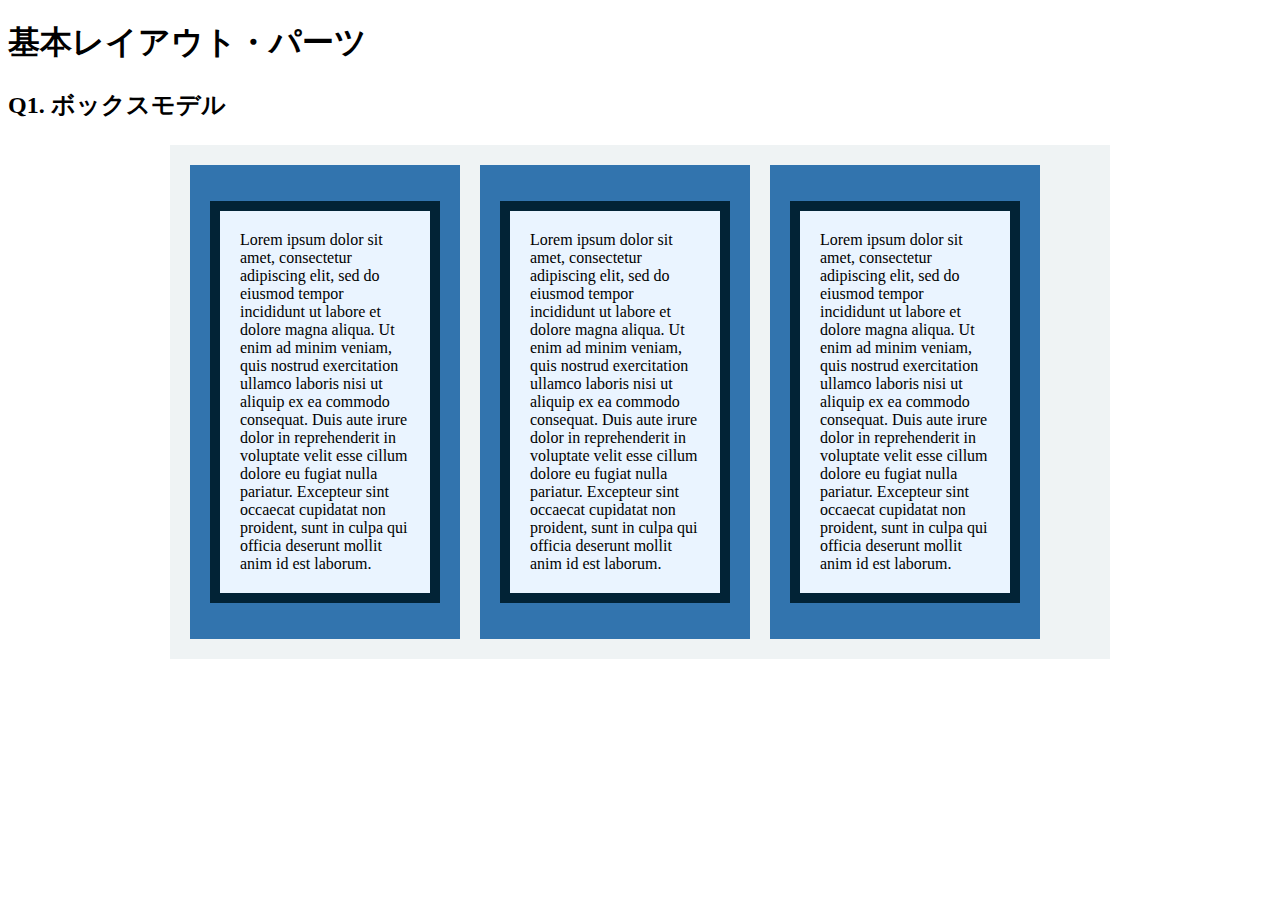
<file: layout_parts/q1/index.html>
<!DOCTYPE html>
<html>
  <head>
    <meta charset="utf-8">
    <meta http-equiv="X-UA-Compatible" content="IE=edge">
    <meta name="viewport" content="width=device-width, initial-scale=1.0, maximum-scale=1.0, user-scalable=no">
    <meta name="format-detection" content="telephone=no">
    <title>基本レイアウト・パーツ</title>
    <link rel="stylesheet" href="http://gizumo-inc.github.io/sample/front-lesson/layout_parts_new/assets/css/reset.css">
    <link rel="stylesheet" href="http://gizumo-inc.github.io/sample/front-lesson/layout_parts_new/assets/css/base.css">
    <link rel="stylesheet" href="css/style.css">
  </head>
  <body>
    <div class="wrapper">
      <h1 class="title">基本レイアウト・パーツ</h1>
      <h2 class="headline">
        <p class="headline__text">Q1. ボックスモデル</p>
      </h2>
      <div class="box">
        <!--
            このQ1のみ「answer」フォルダがあり、そこにQ1でのHTML/CSSの説明が書いてあります。
            その「index.html」をブラウザとテキストエディタで開き、参考にしてみてください。

             この問題はmarginとpaddingとborderをうまく使ってボックスを配置する問題です。
             レイアウトとしては、1つの大きなボックスの中に3つのボックスが横並びになっていて、
             さらにその3つのボックスの中にそれぞれ1つずつボックスが入っている形になっています。
             3つのボックスはfloatで横並びにしているので、clearfixでの解除も忘れないようにしてください。

             ■この問題で使う大事なプロパティ
             ・margin
             ・padding
             ・border
             ・float
        -->
        <!-- 回答はクラスq1の要素の中に書いてね -->
        <!-- すでについてるクラスにはstyleを指定しない。styleをつける場合は自分で新たにクラスをつけること -->
         <div class="q1 clearfix">
            <div class="content-box">
                <p class="q1__content__text">Lorem ipsum dolor sit amet, consectetur adipiscing elit, sed do eiusmod tempor incididunt ut labore et dolore magna aliqua. Ut enim ad minim veniam, quis nostrud exercitation ullamco laboris nisi ut aliquip ex ea commodo consequat. Duis aute irure dolor in reprehenderit in voluptate velit esse cillum dolore eu fugiat nulla pariatur. Excepteur sint occaecat cupidatat non proident, sunt in culpa qui officia deserunt mollit anim id est laborum.</p>
            </div>
            <div class="content-box">
              <p class="q1__content__text">Lorem ipsum dolor sit amet, consectetur adipiscing elit, sed do eiusmod tempor incididunt ut labore et dolore magna aliqua. Ut enim ad minim veniam, quis nostrud exercitation ullamco laboris nisi ut aliquip ex ea commodo consequat. Duis aute irure dolor in reprehenderit in voluptate velit esse cillum dolore eu fugiat nulla pariatur. Excepteur sint occaecat cupidatat non proident, sunt in culpa qui officia deserunt mollit anim id est laborum.</p>
            </div>
            <div class="content-box">
              <p class="q1__content__text">Lorem ipsum dolor sit amet, consectetur adipiscing elit, sed do eiusmod tempor incididunt ut labore et dolore magna aliqua. Ut enim ad minim veniam, quis nostrud exercitation ullamco laboris nisi ut aliquip ex ea commodo consequat. Duis aute irure dolor in reprehenderit in voluptate velit esse cillum dolore eu fugiat nulla pariatur. Excepteur sint occaecat cupidatat non proident, sunt in culpa qui officia deserunt mollit anim id est laborum.</p>
            </div>
          </div>
        </div>
        <!-- 回答はクラスq1の要素の中に書いてね -->
      </div>
    </div>
  </body>
</html>
</file>
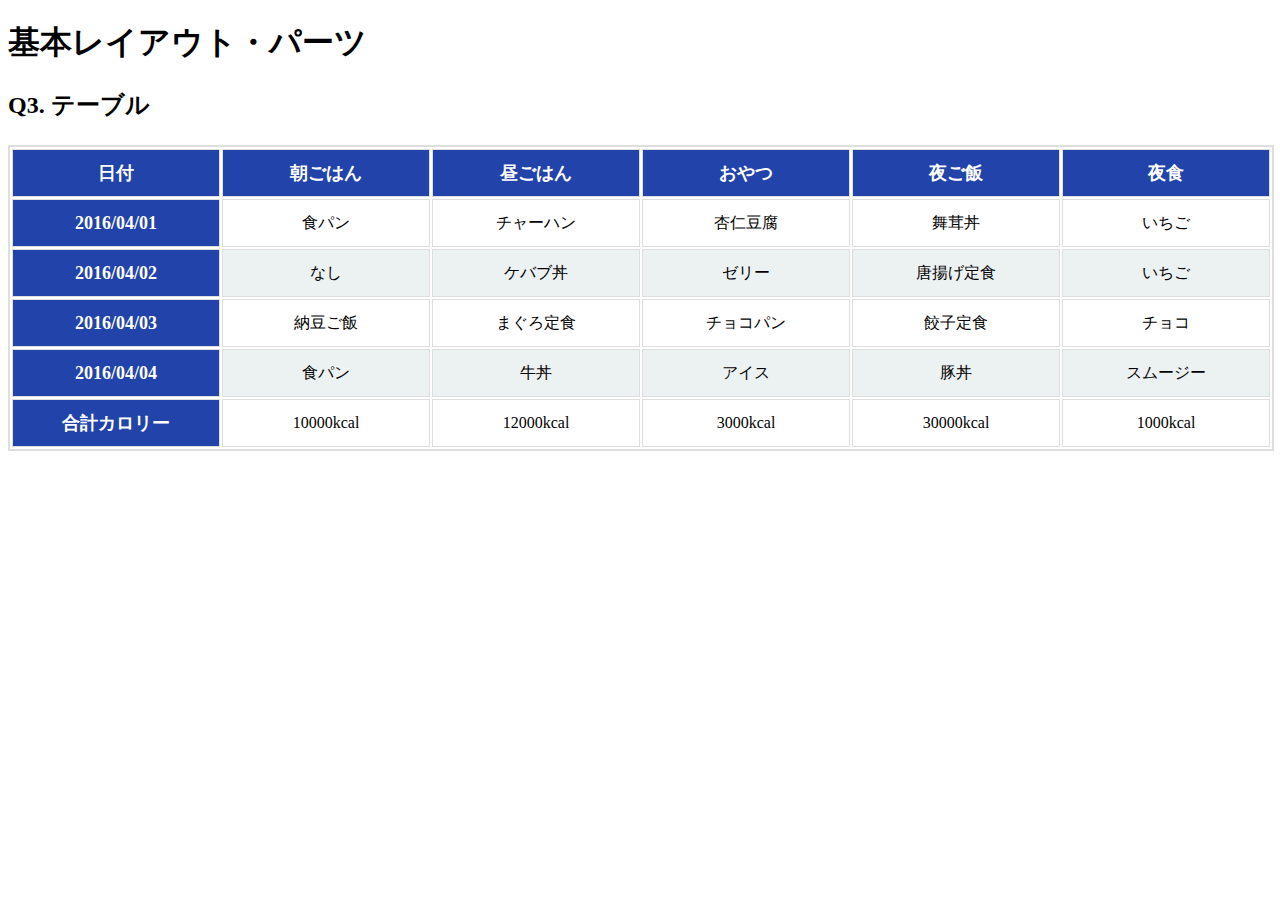
<file: layout_parts/q3/index.html>
<!DOCTYPE html>
<html>
  <head>
    <meta charset="utf-8">
    <meta http-equiv="X-UA-Compatible" content="IE=edge">
    <meta name="viewport" content="width=device-width, initial-scale=1.0, maximum-scale=1.0, user-scalable=no">
    <meta name="format-detection" content="telephone=no">
    <title>基本レイアウト・パーツ</title>
    <link rel="stylesheet" href="http://gizumo-inc.github.io/sample/front-lesson/layout_parts_new/assets/css/reset.css">
    <link rel="stylesheet" href="http://gizumo-inc.github.io/sample/front-lesson/layout_parts_new/assets/css/base.css">
    <link rel="stylesheet" href="css/style.css">
  </head>
  <body>
    <div class="wrapper">
      <h1 class="title">基本レイアウト・パーツ</h1>
      <h2 class="headline">
        <p class="headline__text">Q3. テーブル</p>
      </h2>
      <div class="box">
        <!--
             tableタグを使って表をつくってもらいます。
             tableタグ内では使っていいタグと使っていい順序というものが決まっています。
             それを検索しながら当てはめてください。

             背景色が青いセルのfont-sizeは18pxでline-heightが26pxです。
             それ以外のセルはfont-sizeが16pxでline-heightが22pxです。

             ■この問題で使う大事なプロパティ
             ・table-layout

             ■この問題で使う大事な擬似要素
             ・:nth-child
             ・:first-child
             ・:last-child

             ■必須ではないけど使えると便利な擬似要素
             ・:not
        -->
        <!-- 回答はクラスq3の要素の中に書いてね -->
        <!-- すでについてるクラスにはstyleを指定しない。styleをつける場合は自分で新たにクラスをつけること -->
        <div class="q3">
          <table class="q3__contents">
            <thead>
              <tr>
                <th>日付</th>
                <th>朝ごはん</th>
                <th>昼ごはん</th>
                <th>おやつ</th>
                <th>夜ご飯</th>
                <th>夜食</th>
              </tr>
            </thead>
            <tbody>
              <tr>
                <th>2016/04/01</th>
                <td>食パン</td>
                <td>チャーハン</td>
                <td>杏仁豆腐</td>
                <td>舞茸丼</td>
                <td>いちご</td>
              </tr>
              <tr>
                <th>2016/04/02</th>
                <td>なし</td>
                <td>ケバブ丼</td>
                <td>ゼリー</td>
                <td>唐揚げ定食</td>
                <td>いちご</td>
              </tr>
              <tr>
                <th>2016/04/03</th>
                <td>納豆ご飯</td>
                <td>まぐろ定食</td>
                <td>チョコパン</td>
                <td>餃子定食</td>
                <td>チョコ</td>
              </tr>
              <tr>
                <th>2016/04/04</th>
                <td>食パン</td>
                <td>牛丼</td>
                <td>アイス</td>
                <td>豚丼</td>
                <td>スムージー</td>
              </tr>
              <tr>
                <th>合計カロリー</th>
                <td>10000kcal</td>
                <td>12000kcal</td>
                <td>3000kcal</td>
                <td>30000kcal</td>
                <td>1000kcal</td>
              </tr>
            </tbody>
           </table>
          </div>
        </div>
        <!-- 回答はクラスq3の要素の中に書いてね -->
      </div>
    </div>
  </body>
  </html>
</file>
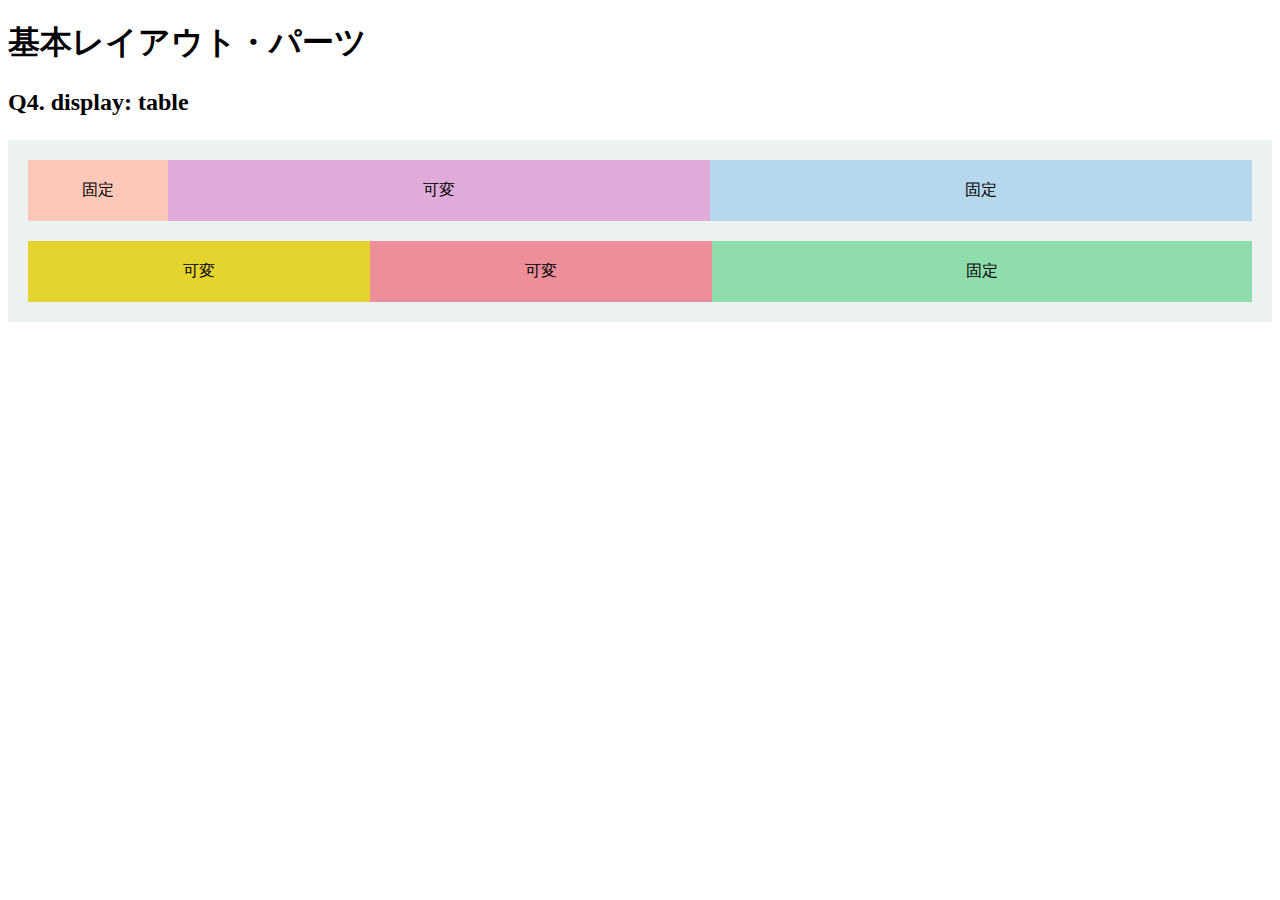
<file: layout_parts/q4/index.html>
<!DOCTYPE html>
<html>
  <head>
    <meta charset="utf-8">
    <meta http-equiv="X-UA-Compatible" content="IE=edge">
    <meta name="viewport" content="width=device-width, initial-scale=1.0, maximum-scale=1.0, user-scalable=no">
    <meta name="format-detection" content="telephone=no">
    <title>基本レイアウト・パーツ</title>
    <link rel="stylesheet" href="http://gizumo-inc.github.io/sample/front-lesson/layout_parts_new/assets/css/reset.css">
    <link rel="stylesheet" href="http://gizumo-inc.github.io/sample/front-lesson/layout_parts_new/assets/css/base.css">
    <link rel="stylesheet" href="css/style.css">
  </head>
  <body>
    <div class="wrapper">
      <h1 class="title">基本レイアウト・パーツ</h1>
      <h2 class="headline">
        <p class="headline__text">Q4. display: table</p>
      </h2>
      <div class="box">
        <!--
             Webサイトを作る際、「メインコンテンツはウィンドウの横幅に応じて伸縮するけれどサイドバーは常に固定値」といったようなレイアウトをすることが多々あります。
             そのようなときに、ウィンドウサイズに対して固定のものと可変のものを横に並べるやり方がわからないとレイアウトができません。
             display: tableを使うことで実現することができるのでやってみましょう。
             固定と書いてあるdivはウィンドウサイズが変わっても横幅が変化せず、可変と書いてあるdivはウィンドウサイズの変化に合わせて横幅が変化するようにスタイルをあてます。

             今回もHTMLは記述してあるので、新たにclassを付与してスタイルをあててください。
             .q4のdivにスタイルを当てる場合は、.q4に当てるのではなく新たにclassを付与してスタイルをあててください。

             ■この問題で使う大事なプロパティ
             ・display: table
             ・display: table-cell
        -->
        <!-- 回答はクラスq4の要素の中に書いてね -->
        <!-- すでについてるクラスにはstyleを指定しない。styleをつける場合は自分で新たにクラスをつけること -->
        <!-- 新たにタグは追加しなくてもできます。 -->
        <div class="q4-contents-box">
          <div class="q4__contents">
            <div class="q4__contents__cell is-pink">固定</div>
            <div class="q4__contents__cell is-purple">可変</div>
            <div class="q4__contents__cell is-blue">固定</div>
          </div>
          <div class="q4__contents">
            <div class="q4__contents__cell is-yellow">可変</div>
            <div class="q4__contents__cell is-red">可変</div>
            <div class="q4__contents__cell is-green">固定</div>
          </div>
        </div>
        <!-- 回答はクラスq4の要素の中に書いてね -->
      </div>
    </div>
  </body>
</html>
</file>
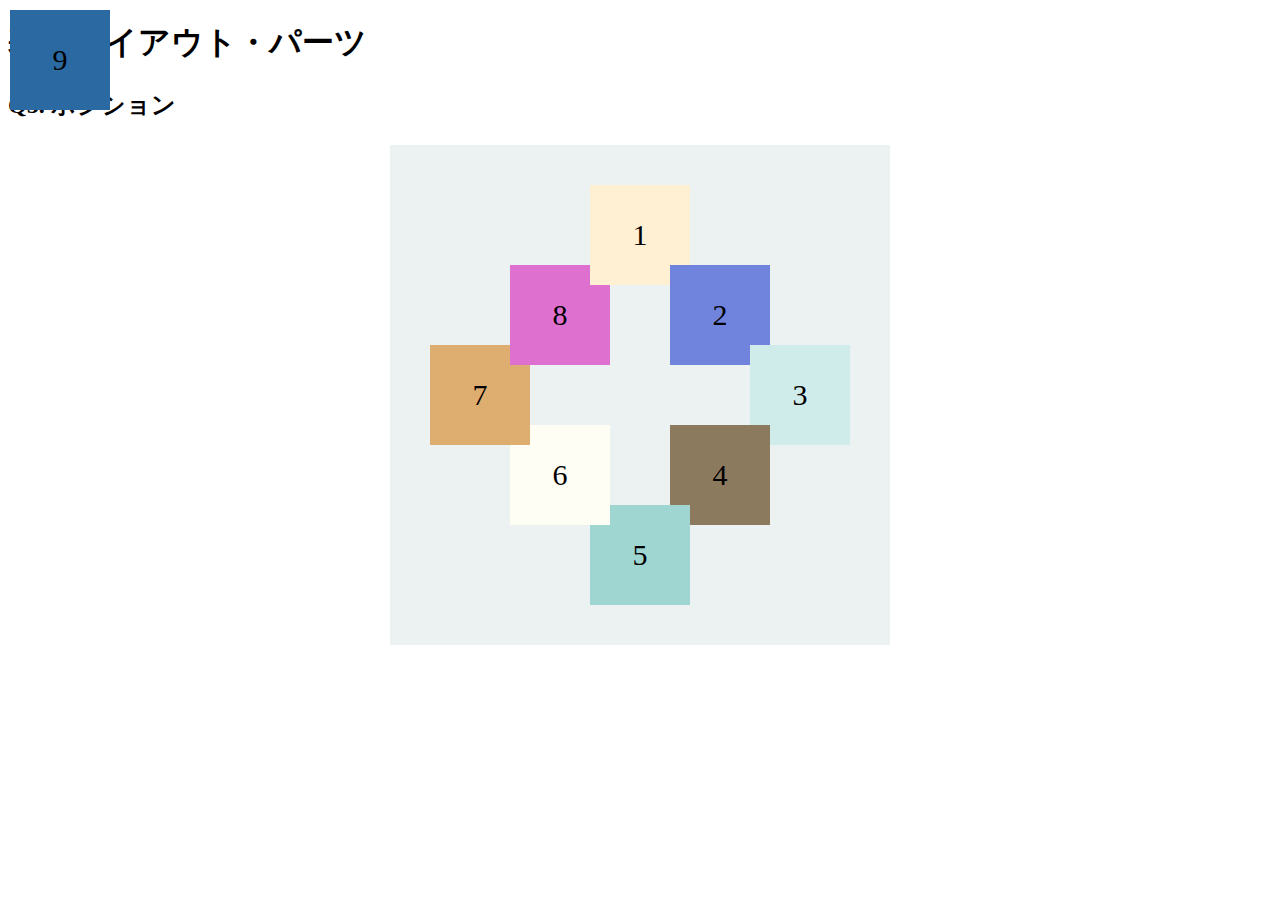
<file: layout_parts/q5/index.html>
<!DOCTYPE html>
<html>
  <head>
    <meta charset="utf-8">
    <meta http-equiv="X-UA-Compatible" content="IE=edge">
    <meta name="viewport" content="width=device-width, initial-scale=1.0, maximum-scale=1.0, user-scalable=no">
    <meta name="format-detection" content="telephone=no">
    <title>基本レイアウト・パーツ</title>
    <link rel="stylesheet" href="http://gizumo-inc.github.io/sample/front-lesson/layout_parts_new/assets/css/reset.css">
    <link rel="stylesheet" href="http://gizumo-inc.github.io/sample/front-lesson/layout_parts_new/assets/css/base.css">
    <link rel="stylesheet" href="css/style.css">
  </head>
  <body>
    <div class="wrapper">
      <h1 class="title">基本レイアウト・パーツ</h1>
      <h2 class="headline">
        <p class="headline__text">Q5. ポジション</p>
      </h2>
      <div class="box">
        <!--
             9個のボックスをきれいに配置しましょう。ボックスの重なり方(どれが上にあるのか)も意識してください。
             9番のボックスは常に(画面サイズに関わらず、スクロールに付随して)画面の左上に存在するように配置してください。

             ちなみにこの問題では、すでにHTMLは用意されています。
             ただ順序がばらばらになっているので、HTMLは変えずにCSSだけで正しい順序で配置してみてください。(classの付与は可)

             普通にやると1番のボックスが8番のボックスの下になってしまいます。
             下記にある「この問題で使う大事な擬似要素」のbefore or afterを使って、
             1番のボックスと同じ色、重なり部分と同じ大きさの要素を作ってpositionで配置しましょう。

             ■この問題で使う大事なプロパティ
             ・position
             ・z-index
             ■この問題で使う大事な擬似要素
             ・:before or :after
        -->
        <!-- 回答はクラスq5の要素の中に書いてね -->
        <!-- すでについてるクラスにはstyleを指定しない。styleをつける場合は自分で新たにクラスをつけること -->
        <!-- 新たにタグは追加しなくてもできます。 -->
        <div class="q5--box">
          <div class="q5__box is-8">8</div>
          <div class="q5__box is-5">5</div>
          <div class="q5__box is-1">1</div>
          <div class="q5__box is-7">7</div>
          <div class="q5__box is-4">4</div>
          <div class="q5__box is-6">6</div>
          <div class="q5__box is-2">2</div>
          <div class="q5__box is-3">3</div>
          <div class="q5__box is-9">9</div>
        </div>
        <!-- 回答はクラスq5の要素の中に書いてね -->
      </div>
    </div>
  </body>
</html>
</file>
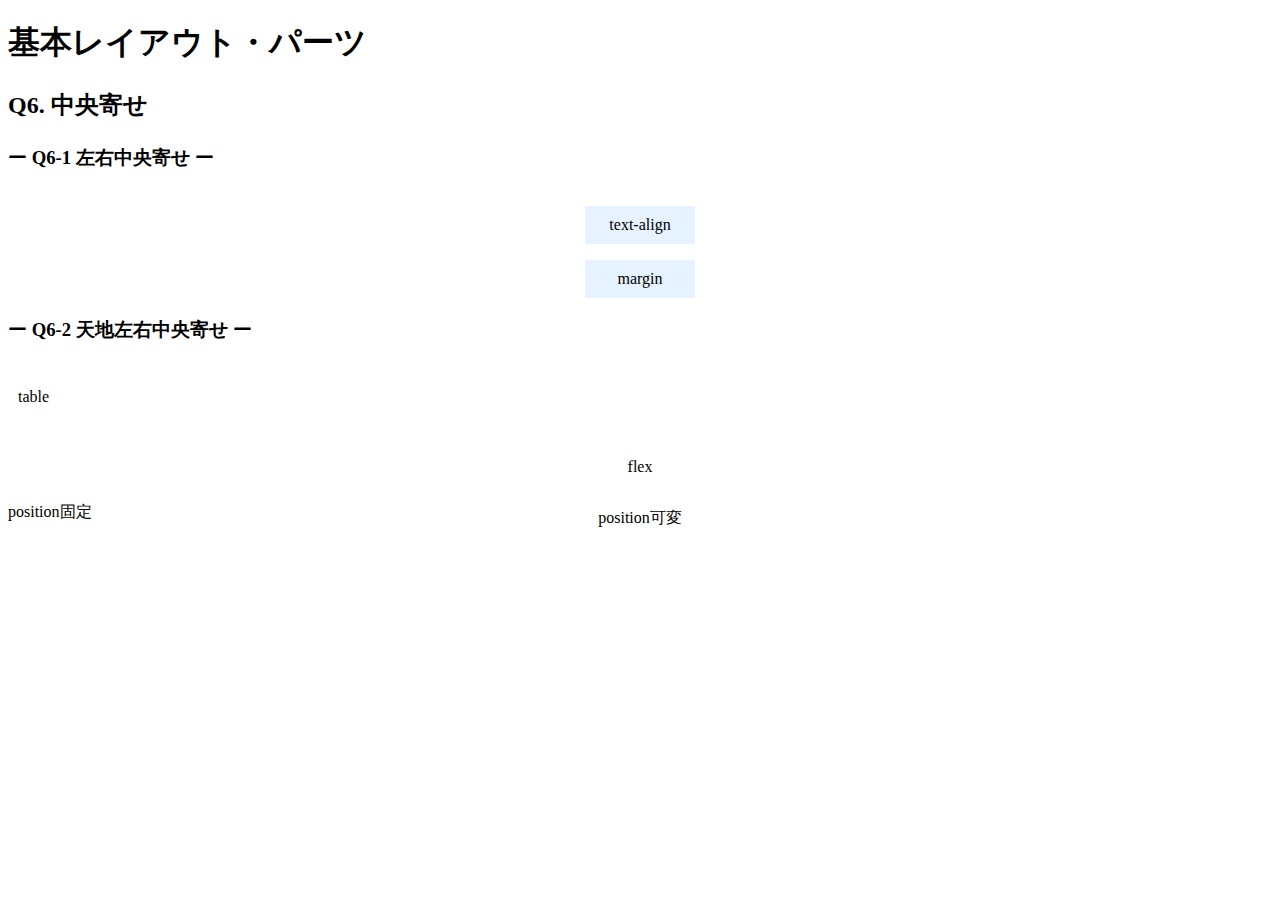
<file: layout_parts/q6/index.html>
<!DOCTYPE html>
<html>
  <head>
    <meta charset="utf-8">
    <meta http-equiv="X-UA-Compatible" content="IE=edge">
    <meta name="viewport" content="width=device-width, initial-scale=1.0, maximum-scale=1.0, user-scalable=no">
    <meta name="format-detection" content="telephone=no">
    <title>基本レイアウト・パーツ</title>
    <link rel="stylesheet" href="http://gizumo-inc.github.io/sample/front-lesson/layout_parts_new/assets/css/reset.css">
    <link rel="stylesheet" href="http://gizumo-inc.github.io/sample/front-lesson/layout_parts_new/assets/css/base.css">
    <link rel="stylesheet" href="css/style.css">
  </head>
  <body>
    <div class="wrapper">
      <h1 class="title">基本レイアウト・パーツ</h1>
      <h2 class="headline">
        <p class="headline__text">Q6. 中央寄せ</p>
      </h2>
      <div class="box">
        <!--
             左右の中央寄せや、天地(上下)の中央寄せというのはサイトを作っているとよく遭遇するレイアウトです。
             色々なやり方があるのですが、状況に応じて最適なものは違うので適切な配置の仕方ができるようになりましょう。
             この問題ではHTMLはすでに用意しているので、classを自分で付与してスタイルをあててください。
        -->
        <div class="box__inner">
          <h3 class="box__headline">
            <p class="box__headline__text">ー Q6-1 左右中央寄せ ー</p>
          </h3>
          <!--
               ブロック要素内のテキスト(or インライン要素)の左右中央寄せに関してはtext-align:centerを設定することで簡単にできます。
               ただ、ブロック要素そのものの左右中央寄せは少し工夫をしないとできません。
               大きく分けて2通りのやり方があるのですが、それが以下の問題の2つです。
               中央寄せするブロックの横幅が可変の場合はtext-alignでの方法が、固定の場合はmarginでの方法が向いています。
          -->
          <div class="q6 q6--horizontal">
            <!--
                 ■この問題で使う大事なプロパティ
                 ・display
                 ・text-align
            -->
            <!-- Q6-1の回答はここに書いてね -->
            <!-- 新たにタグは追加しなくてもできます。 -->
            <div class="q6__box">
              <div class="q6__box-text-align">
                <div class="q6__box-inner">
                  <p class="q6__box-text">text-align</p>
                </div>
              </div>
            </div>
            <!-- Q6-1の回答はここに書いてね -->

            <!--
                 ■この問題で使う大事なプロパティ
                 ・margin
            -->
            <!-- Q6-1の回答はここに書いてね -->
            <!-- 新たにタグは追加しなくてもできます。 -->
            <div class="q6__box">
              <div class="q6__box-margin">
                <p class="q6__box-text">margin</p>
              </div>
            </div>
            <!-- Q6-1の回答はここに書いてね -->
          </div>
        </div>

        <div class="box__inner">
          <h3 class="box__headline">
            <p class="box__headline__text">ー Q6-2 天地左右中央寄せ ー</p>
          </h3>
          <!--
               ブロック要素の天地中央寄せは左右よりも難易度が高くなります。
               そして天地の中央寄せができる状態だと左右もできる状態に自然になっているため、今回は天地左右の中央寄せになります。
               やり方は大きくわけて3つあります。
               1番目の方法は少し前までよく使われていたやり方で全てのブラウザで表示ができますが、HTMLの記述が冗長になってしまいます。
               2番目の方法は最新の記述で、とても簡単に書くことができますが、少し古いブラウザだと対応していません。
               3番目の方法もよく使われますが、これも少し古いブラウザだと対応していません。

               この問題もHTMLが用意されているのでclassを付与してスタイルをあててください。すでにふられているclassにスタイルをあてることはせず、新規でclassを作ってください。
          -->
          <!--
               ■この問題で使う大事なプロパティ
               ・display: table
               ・display: table-cell
               ・display: inline-block
               ・vertical-align
          -->
          <!-- Q6-2の回答はここに書いてね -->
          <!-- すでについてるクラスにはstyleを指定しない。styleをつける場合は自分で新たにクラスをつけること -->
          <!-- 新たにタグは追加しなくてもできます。 -->
          <div class="q6 q6--around is-table">
            <div class="q6__box__table">
              <p class="q6--box-text is__table">table</p>
            </div> 
          </div>
          <!-- Q6-2の回答はここに書いてね -->
          <!--
               ■この問題で使う大事なプロパティ
               ・display: flex
               ・align-items
               ・justify-content
          -->
          <!-- Q6-2の回答はここに書いてね -->
          <!-- すでについてるクラスにはstyleを指定しない。styleをつける場合は自分で新たにクラスをつけること -->
          <!-- 新たにタグは追加しなくてもできます。 -->
          <div class="q6 q6--around is-flex">
            <p class="q6--box-text">flex</p>
          </div>
          <!-- Q6-2の回答はここに書いてね -->
          <div class="q6 q6--position">
            <!--
                 中央寄せする要素のサイズが固定のとき

                 ■この問題で使う大事なプロパティ
                 ・position
                 ・margin
            -->
            <!-- Q6-2の回答はここに書いてね -->
            <!-- すでについてるクラスにはstyleを指定しない。styleをつける場合は自分で新たにクラスをつけること -->
            <!-- 新たにタグは追加しなくてもできます。 -->
            <div class="q6__box is-stable">
              <p class="q6__box__inner">position固定</p>
            </div>
            <!-- Q6-2の回答はここに書いてね -->
            <!--
                 中央寄せする要素のサイズが可変のとき

                 ■この問題で使う大事なプロパティ
                 ・position
                 ・transform
            -->
            <!-- Q6-2の回答はここに書いてね -->
            <!-- すでについてるクラスにはstyleを指定しない。styleをつける場合は自分で新たにクラスをつけること -->
            <!-- 新たにタグは追加しなくてもできます。 -->
            <div class="q6__box is-flexible">
              <p class="q6__box__inner">position可変</p>
            </div>
            <!-- Q6-2の回答はここに書いてね -->
          </div>
        </div>
      </div>
    </div>
  </body>
</html>
</file>
<file: layout_parts/q1/css/style.css>
@charset "UTF-8";

/* 回答はここに書いてね */
.clearfix::after {
  content: "";
  display: block;
  clear: both;
}
.q1{ 
  width: 900px;
  margin: 0 auto;
  padding: 20px;
  background-color: #eff3f4; 
}
.content-box:first-child{
  margin-left: 0;
}
.content-box{
  float: left;
  padding: 20px;
  width: 230px;
  background-color: #3274ae;
  margin-left: 20px;
}
.q1__content__text{
  padding: 20px;
  border: 10px solid #022336;
  background-color: #eaf4ff;
}
 
/* 回答はここに書いてね */
</file>
<file: layout_parts/q3/css/style.css>
@charset "UTF-8";

/* 回答はここに書いてね */
.box{
  margin-top: 20px;
}
.q3{
  width: 100%;
  border:1px solid #dedede;
  table-layout: fixed
}
.table{
  border-collapse: collapse;
  border-spacing: 0; 
}
.q3__contents{
  width: 100%;
  border: 1px solid #dedede;
  table-layout: fixed
}
.q3__contents th{
  background-color: #24a;
  color: #fff;
  font-size: 18px;
  line-height: 26px;
}
.q3__contents th, .q3__contents td{
  padding: 10px;
  border: 1px solid #dedede;
  vertical-align: middle
}
.q3__contents td{
  line-height: 22px;
  text-align: center;
}
.q3__contents > tbody > tr:nth-child(even){
  background-color:  #ECF1F2;
}
.q3__contents > tbody > tr:last-child{
  border-top: 2px dashed #000;
}
  
/* 回答はここに書いてね */
</file>
<file: layout_parts/q4/css/style.css>
@charset "UTF-8";

/* 回答はここに書いてね */
.q4-contents-box{
  padding: 20px;
  box-sizing: border-box;
  background-color: #ECF1F2;
}
.q4__contents{
  display : table;
  margin-top: 20px;
  width: 100%;
  background-color: #ECF1F2;
}
.q4__contents:first-child{
  margin: 0;
}
.q4__contents__cell{
  display: table-cell;
  padding: 20px;
  text-align: center
}
.q4__contents__cell.is-pink{
  width: 100px;
  background-color: #FDC8B8;
}
.q4__contents__cell.is-purple{
  background-color: #E0ABD9;
}
.q4__contents__cell.is-blue{
  background-color: #B6D8ED;
}
.q4__contents__cell.is-yellow{
  background-color: #e5d32e;
}
.q4__contents__cell.is-red{
  background-color: #ec8f9a;
}
.q4__contents__cell.is-green{
  width: 500px;
  background-color: #8fdcad;
}
/* 回答はここに書いてね */
</file>
<file: layout_parts/q5/css/style.css>
@charset "UTF-8";

/* 回答はここに書いてね */
.q5--box{
  position:relative;
  width: 500px;
  height: 500px;
  margin: 0 auto;
  background-color: #ECF1F2;
}
.q5__box.is-8{
  z-index: 8;
  top: 120px;
  left: 120px;
  background-color: #DE70CF
}
.q5__box{
  position: absolute;
  width: 100px;
  font-size: 30px;
  line-height:100px;
  text-align: center;
}
.q5__box.is-8::after{
  position: absolute;
  top: 0;
  right: 0;
  width: 20px;
  height: 20px;
  background-color: #FFEFD3;
  content: "";
}
.q5__box.is-1{
  position: absolute;
  z-index: 1;
  top: 40px;
  left: 200px;
  background-color: #FFEFD3;
}
.q5__box.is-2{
  position: absolute;
  z-index: 2;
  top: 120px;
  right: 120px;
  background-color: #7084DE;
}
.q5__box.is-3{
  position: absolute;
  z-index: 3;
  top: 200px;
  right: 40px;
  background-color: #D0ECEA;
}
.q5__box.is-4{
  position: absolute;
  z-index: 4;
  top: 280px;
  right: 120px;
  background-color: #8B7A5E;
}
.q5__box.is-5{
  position: absolute;
  z-index: 5;
  top: 360px;
  left: 200px;
  background-color: #9FD6D2;
}
.q5__box.is-6{
  position: absolute;
  z-index: 6;
  top: 280px;
  left: 120px;
  background-color: #FFFEF4;
}
.q5__box.is-7{
  position: absolute;
  z-index: 7;
  top: 200px;
  left: 40px;
  background-color: #DEAE70;
}
.q5__box.is-9{
  position: fixed;
  z-index: 10;
  top: 10px;
  left: 10px;
  background-color: #2B69A3;
}
/* 回答はここに書いてね */
</file>
<file: layout_parts/q6/css/style.css>
@charset "UTF-8";

/* 回答はここに書いてね */
.q6__box-text-align{
 text-align: center;
}
.q6__box-text{
  display: inline-block;
  text-align: center;
  padding: 10px;
  width: 90px;
  background-color: #e6f2ff;
}
.q6__box-margin .q6__box-text{
  display: block;
  margin: 0 auto;
}
.q6--box-text{
  padding: 10px;
  background-color: #fff;
}
.is-flex{
  display: flex;
  align-items: center;
  justify-content: center;
}
.q6--around.is-table{
  display: table;
}
.q6__box__table{
  display: table-cell;
  text-align: center;
  vertical-align: middle;
}
.is__table{
  display: inline-block;

}
.is-stable{
  position: relative;
}
.q6__box.is-stable .q6__box__inner {
  position: absolute;
  top: 0;
  right: 0;
  bottom: 0;
  left: 0;
  margin: auto;
}
.is-flexible{
  position: relative;
}
.q6__box.is-flexible .q6__box__inner {
  position: absolute;
  top: 50%;
  left: 50%;
  transform: translate(-50%, -50%);
}

/* 回答はここに書いてね */
</file>
